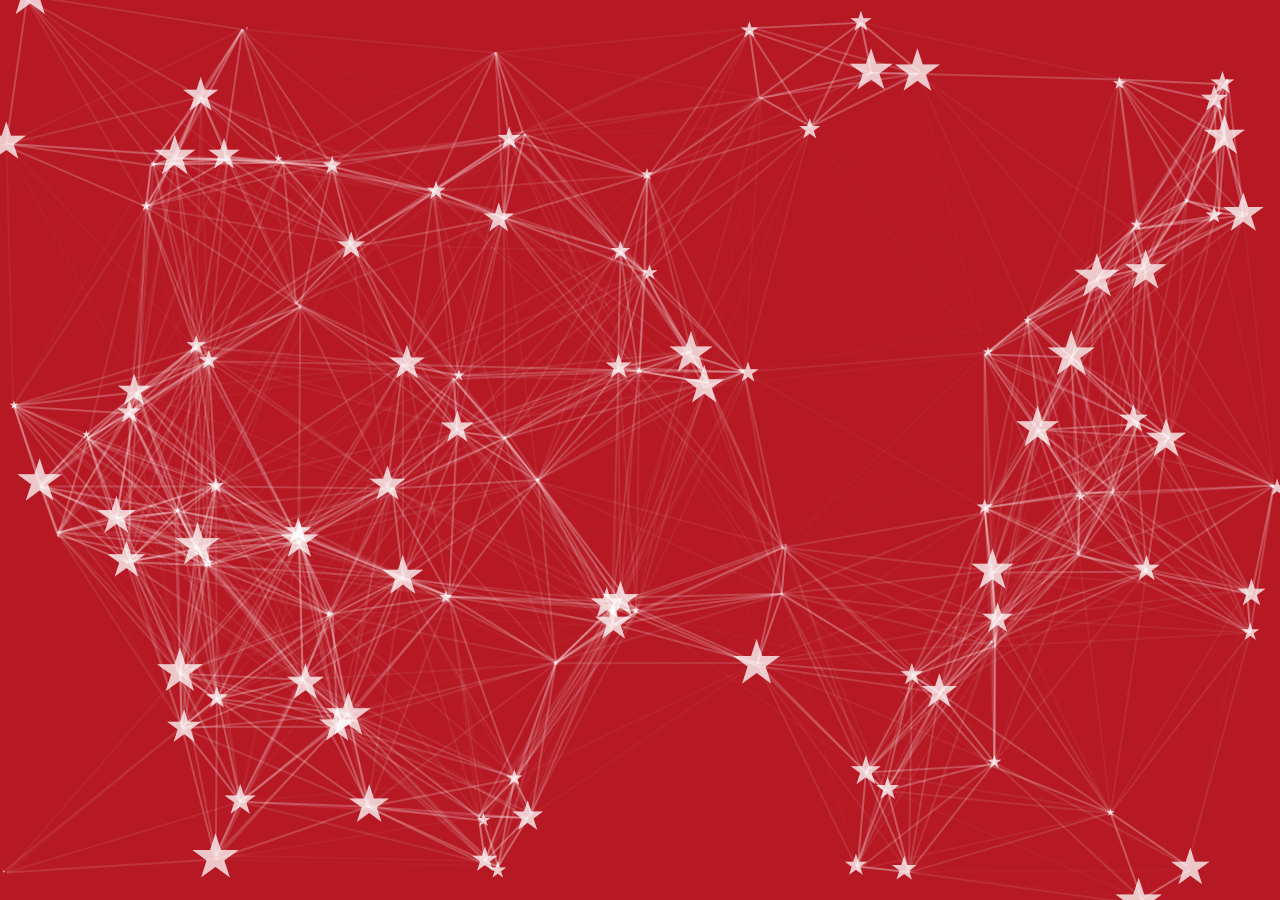
<file: particles.js/index.html>
<html>
<head>

</head>
<body>
<div id="particles-js"></div>
<style>
*{
margin:0px;
padding:0px;
}
#particles-js{
width:100%;
height:100%;
background-color:#b61924;
}</style>
<script src="particles.min.js"></script>
<script src="app.js"></script>
</body>

</html>
</file>
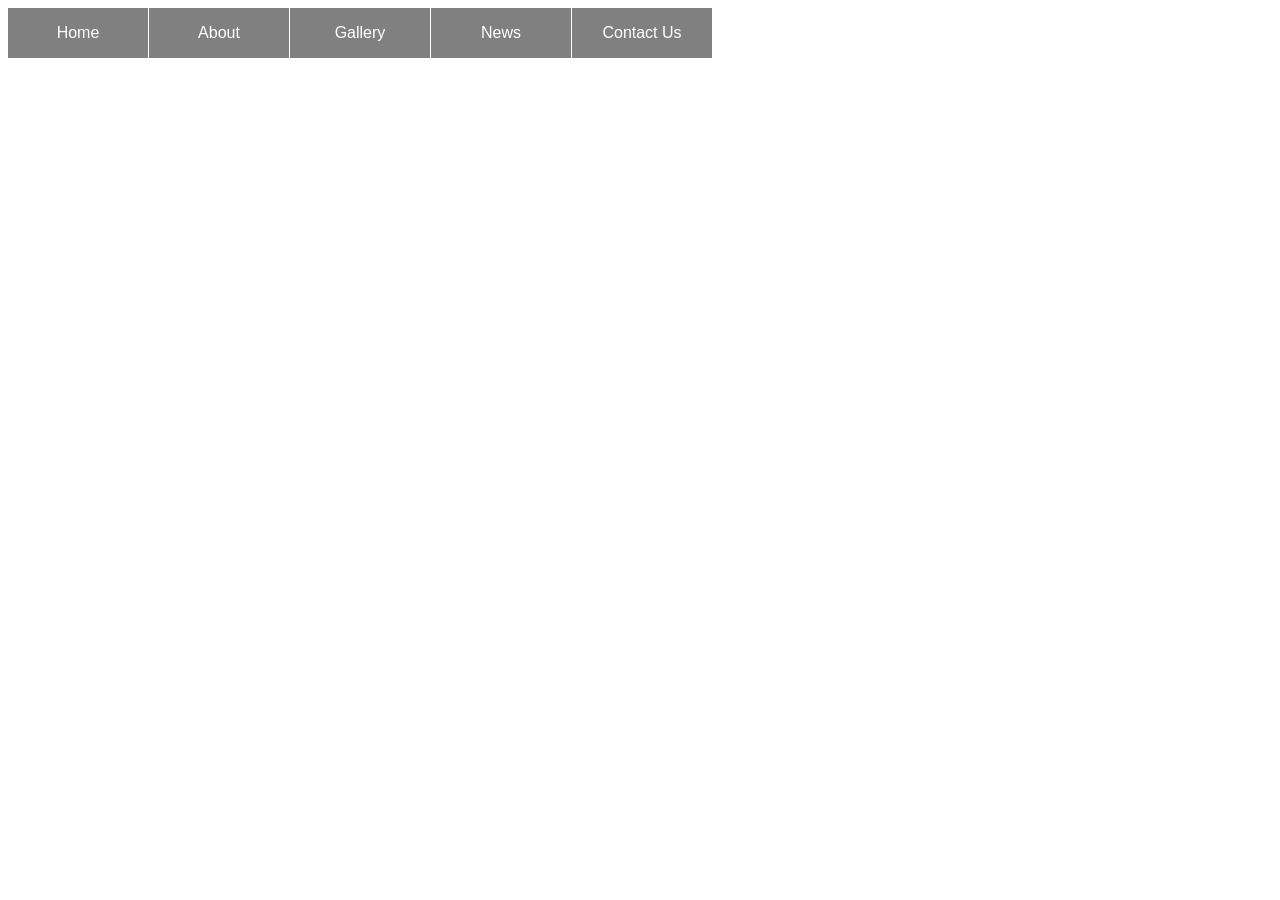
<file: navg.html>
<!DOCTYPE html>
<html lang="en">
<head>
	<meta charset="UTF-8">
	<title>Navigation Bar</title>
	<link rel="stylesheet" href="style.css">
</head>

<body>

<ul id="bar">
   <li><a href="#">Home</a></li>
   <li><a href="#">About</a></li>	
   <li><a href="#">Gallery</a></li>
   <li><a href="#">News</a></li>
   <li><a href="#">Contact Us</a></li>
</body>
</html>
</file>
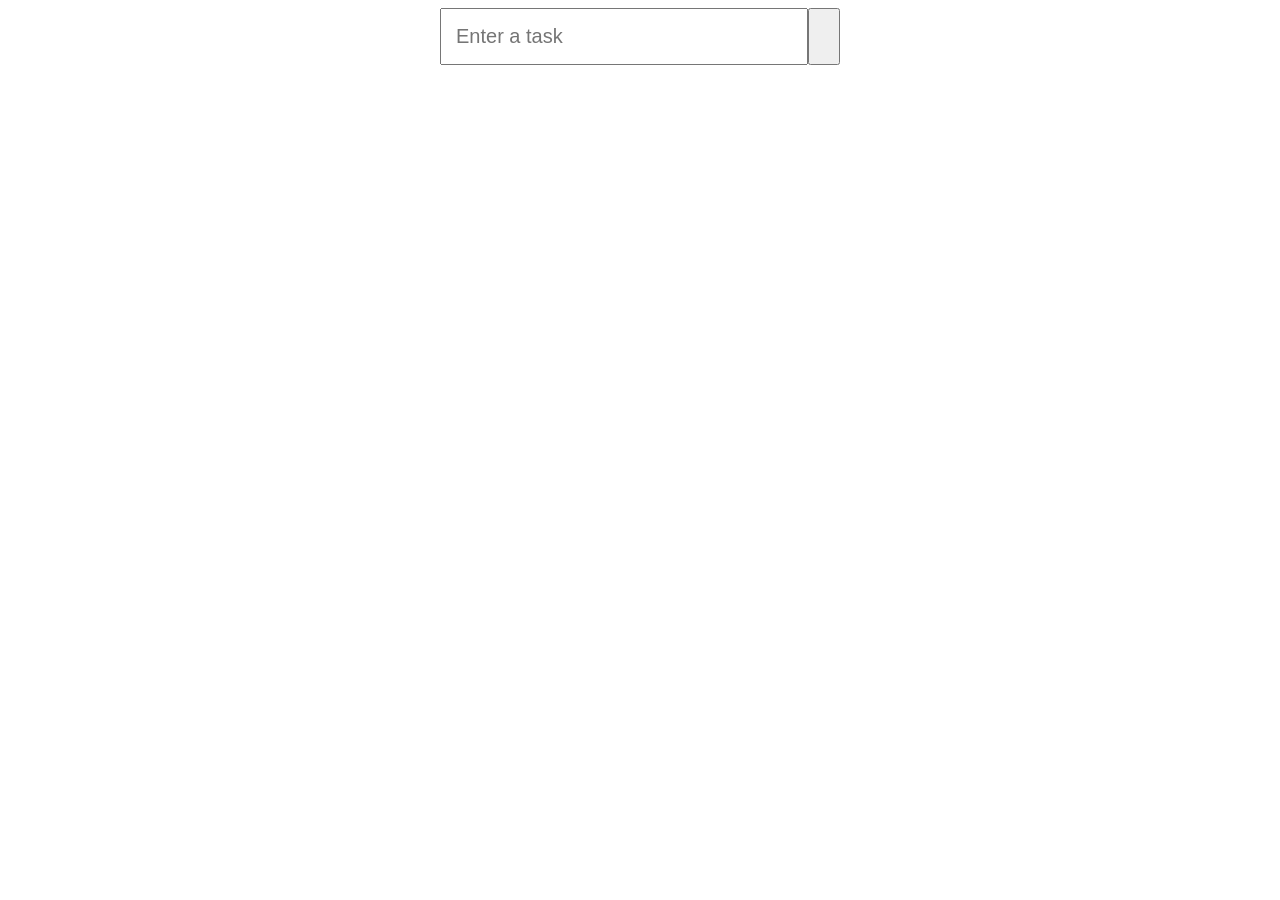
<file: todo.html>
<!DOCTYPE html>
<html lang="en">
<head>
<meta charset="utf-8">

<style>
$primary: #313e50;
$grey: #EDEFF1;
$secondary: #1dd2af;

%reset {
	margin: 0;
	padding: 0;
	border: none;
	outline: none;
	background: transparent;
}

%transition {
	transition: all 0.2s ease;
	-webkit-transition: all 0.2s ease;
}
/*PEN STYLES*/
.tasker {
	max-width: 400px;
	margin: 0 auto;
	.error {
		display: none;
		background: rgba(237, 28, 36, 0.7);
		color: #fff;
		padding: 14px;
		margin-bottom: 10px;
		border-radius: 5px;
		text-align: center;
	}

	ul {
		@extend %reset;
		background: #fff;
	}

	li,
	.error,
	button,
	input {
		@extend %reset;
		font: 18px/1.25em Helvetica, Arial, Sans-serif;
	}
}

.tasker-header {
	display: inline-flex;
	background: $primary;
	justify-content: space-between;
	width: 100%;
	input,
	button {
		color: #fff;
		box-sizing: border-box;
		font-size: 1.25em;
		padding: 14px;
	}

	input {
		flex-grow: 2;
	}

	button {
		@extend %transition;
		background: $secondary;
		border-left: 1px solid ($secondary * 1.05);
		&:hover {
			background: $secondary * 1.1;
		}
	}
}

.tasker-body {
	.task {
		display: block;
		position: relative;
		padding: 14px 40px 14px 14px;
		border-bottom: 1px solid rgba(0, 0, 0, 0.1);
		&:last-child {
			border-bottom: none;
		}

		&:hover > button {
			opacity: 1;
		}

		&.completed {
			color: $grey;
			text-decoration: line-through;
		}

		input {
			margin-right: 10px;
		}

		button {
			@extend %transition;
			color: $grey;
			margin: 14px;
			position: absolute;
			top: 0;
			right: 0;
			opacity: 0;
			&:hover {
				color: #ed1c24;
			}
		}
	}
}
</style>
</head>
<body>
<div id="tasker" class="tasker">
	<div id="error" class="error">Please enter a task</div>
	<div id="tasker-header" class="tasker-header">
		<input type="text" id="input-task" placeholder="Enter a task">
		<button id="add-task-btn"><i class="fa fa-fw fa-plus"></i>
		</button>
	</div>
	<div class="tasker-body">
		<ul id="tasks"></ul>
	</div>
</div>
<script>
(function() {

	var tasker = {
		init: function() {
			this.cacheDom();
			this.bindEvents();
			this.evalTasklist();
		},
		cacheDom: function() {
			this.taskInput = document.getElementById("input-task");
			this.addBtn = document.getElementById("add-task-btn");
			this.tasklist = document.getElementById("tasks");
			this.tasklistChildren = this.tasklist.children;
			this.errorMessage = document.getElementById("error");
		},
		bindEvents: function() {
			this.addBtn.onclick = this.addTask.bind(this);
			this.taskInput.onkeypress = this.enterKey.bind(this);
		},
		evalTasklist: function() {
			var i, chkBox, delBtn;
			//BIND CLICK EVENTS TO ELEMENTS
			for (i = 0; i < this.tasklistChildren.length; i += 1) {
				//ADD CLICK EVENT TO CHECKBOXES
				chkBox = this.tasklistChildren[i].getElementsByTagName("input")[0];
				chkBox.onclick = this.completeTask.bind(this, this.tasklistChildren[i], chkBox);
				//ADD CLICK EVENT TO DELETE BUTTON
				delBtn = this.tasklistChildren[i].getElementsByTagName("button")[0];
				delBtn.onclick = this.delTask.bind(this, i);
			}
		},
		render: function() {
			var taskLi, taskChkbx, taskVal, taskBtn, taskTrsh;
			//BUILD HTML
			taskLi = document.createElement("li");
			taskLi.setAttribute("class", "task");
			//CHECKBOX
			taskChkbx = document.createElement("input");
			taskChkbx.setAttribute("type", "checkbox");
			//USER TASK
			taskVal = document.createTextNode(this.taskInput.value);
			//DELETE BUTTON
			taskBtn = document.createElement("button");
			//TRASH ICON
			taskTrsh = document.createElement("i");
			taskTrsh.setAttribute("class", "fa fa-trash");
			//INSTERT TRASH CAN INTO BUTTON
			taskBtn.appendChild(taskTrsh);

			//APPEND ELEMENTS TO TASKLI
			taskLi.appendChild(taskChkbx);
			taskLi.appendChild(taskVal);
			taskLi.appendChild(taskBtn);

			//ADD TASK TO TASK LIST
			this.tasklist.appendChild(taskLi);

		},
		completeTask: function(i, chkBox) {
			if (chkBox.checked) {
				i.className = "task completed";
			} else {
				this.incompleteTask(i);
			}
		},
		incompleteTask: function(i) {
			i.className = "task";
		},
		enterKey: function(event) {
			if (event.keyCode === 13 || event.which === 13) {
				this.addTask();
			}
		},
		addTask: function() {
			var value = this.taskInput.value;
			this.errorMessage.style.display = "none";

			if (value === "") {
				this.error();
			} else {
				this.render();
				this.taskInput.value = "";
				this.evalTasklist();
			}
		},
		delTask: function(i) {
			this.tasklist.children[i].remove();
			this.evalTasklist();
		},
		error: function() {
			this.errorMessage.style.display = "block";
		}
	};

	tasker.init();
}());</script>
</body>
</html>
</file>
<file: style.css>
ul {
	list-style-type:none;
	margin:0;
	padding:0;
	width:100%;
}


li {
	display:inline-block;
	float: left;
	margin-right: 1px;
}

li a {
	display:block;
	min-width:140px;
	height: 50px;
	text-align: center;
	line-height: 50px;
	font-family: sans-serif;
	color: white;
	background: grey;
	text-decoration: none;
}

li:hover a {
	background: blue;
}

@media screen and (max-width:752px) {

li a {
   display:block;
	min-width:140px;
	height: 50px;
	text-align: center;
	line-height: 50px;
	color: blue;
        background: white;
	text-decoration: bold ;
  }

li:hover a {
	background: grey;
}
  }
</file>
